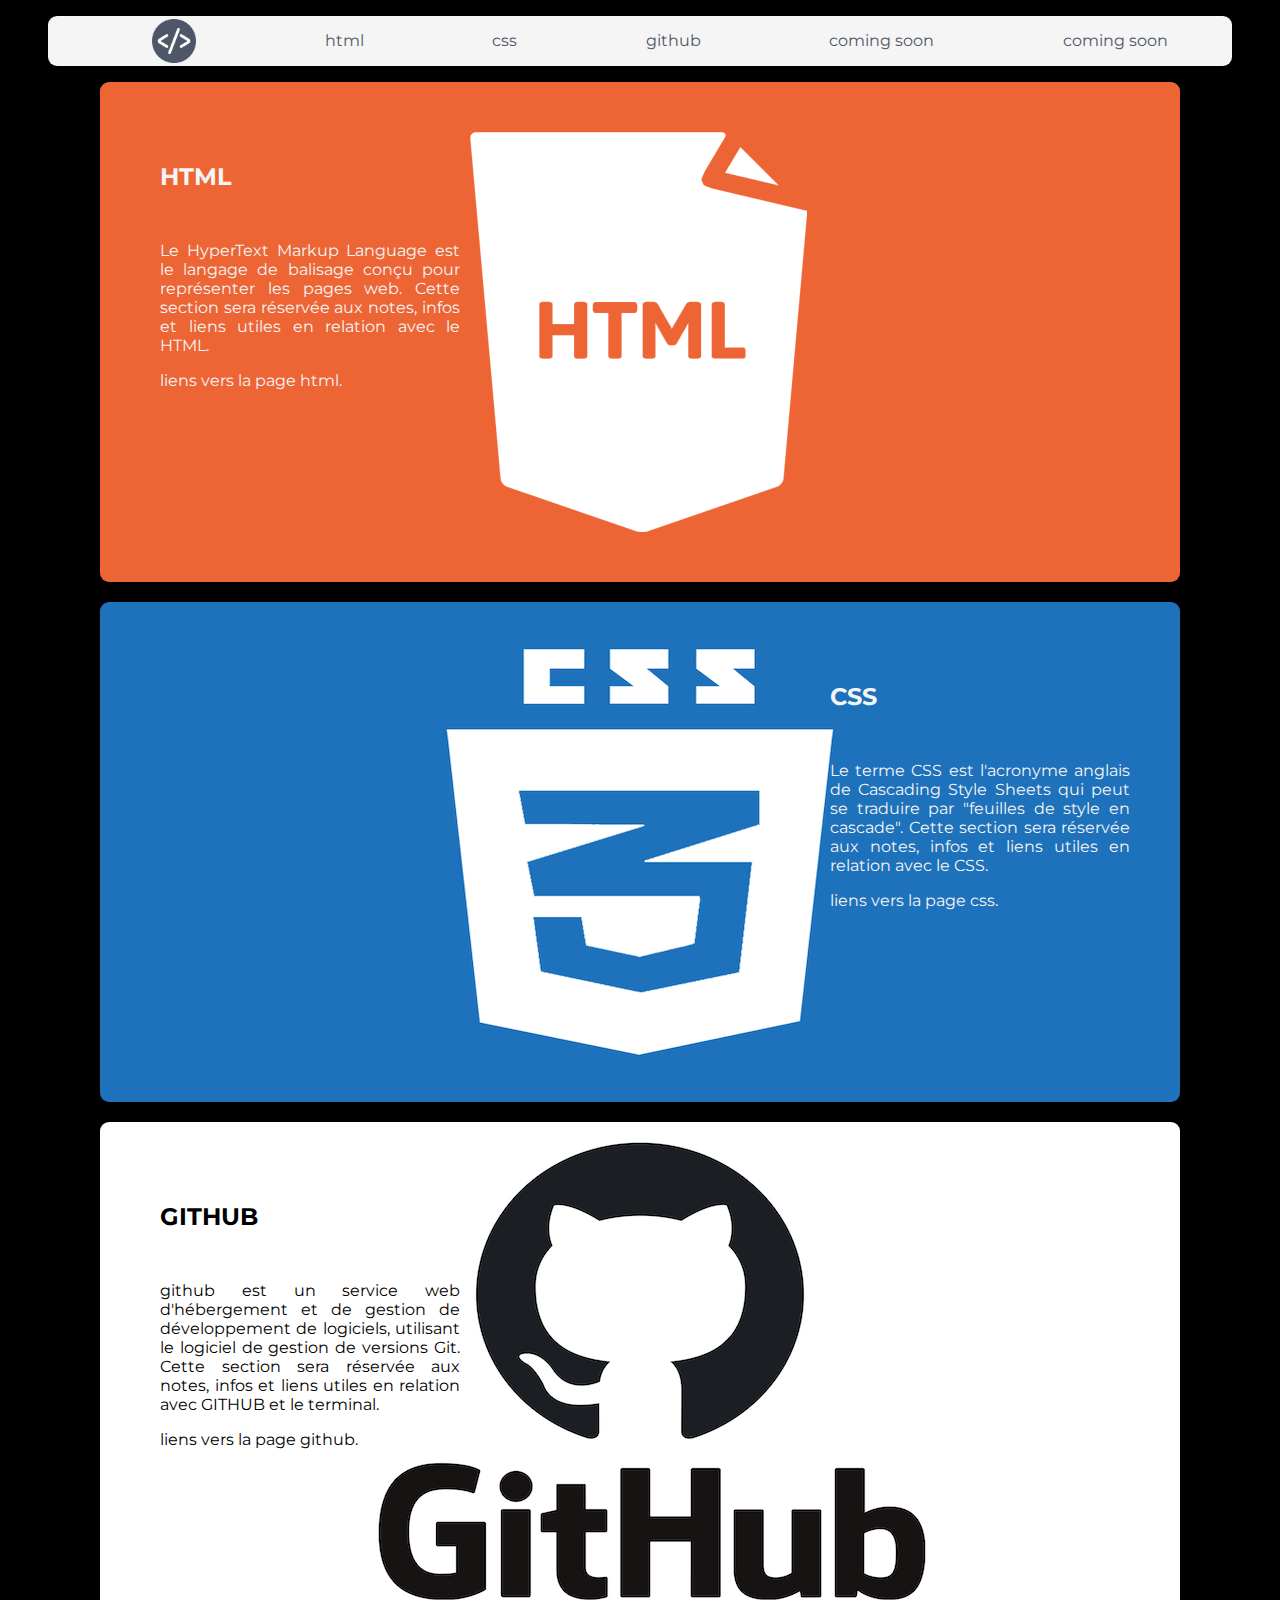
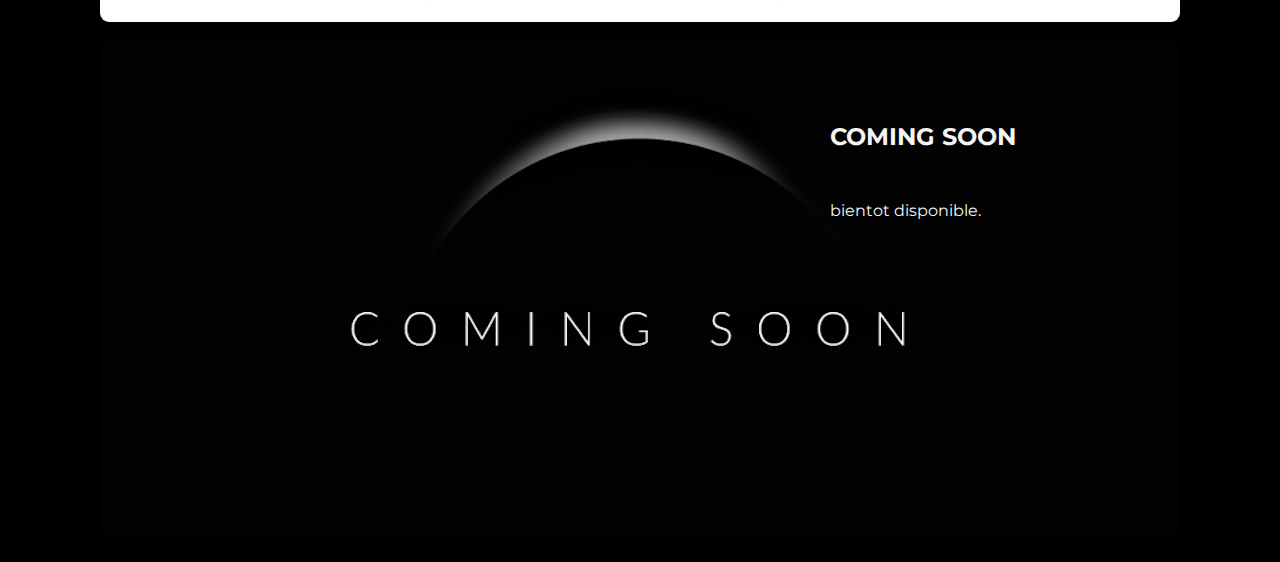
<file: index.html>
<!DOCTYPE html>
<html>
    <head>
        <meta charset="UTF-8" />
        <link type="text/css" rel="stylesheet" href="style.css" />
        <link href="https://fonts.googleapis.com/css?family=Montserrat&display=swap" rel="stylesheet" />
        <title>Momento julien</title>
    </head>
    <body>
        <ul id="navMenu">
            <li class="logoMenu"><img src="imagesMomento/logoMenu.png" alt="nav menu logo" /></li>
            <li class="aNav"><a href="#htmlDesc" title="liens vers html">html</a></li>
            <li class="aNav"><a href="#cssDesc" title="liens vers css">css</a></li>
            <li class="aNav"><a href="#gitDesc" title="liens vers github">github</a></li>
            <li class="aNav"><a href="#comingDesc" title="liens vers ?">coming soon</a></li>
            <li class="aNav"><a href="#comingDesc" title="liens vers ?">coming soon</a></li>
        </ul>
        <div class="infoPart" style="background-image: url(imagesMomento/html.png);">
            <div id="htmlPart">
                <div id="htmlDesc">
                    <h2>html</h2>
                    <p>Le HyperText Markup Language est le langage de balisage conçu pour représenter les pages web. Cette section sera réservée aux notes, infos et liens utiles en relation avec le HTML.</p>
                    <a title="liens vers htmlPage" href="htmlPage.html" target="_blank">liens vers la page html.</a>
                </div>
            </div>
        </div>
        <div class="infoPart" style="background-image: url(imagesMomento/css.png);">
            <div id="cssPart">
                <div id="cssDesc">
                    <h2>css</h2>
                    <p>Le terme CSS est l'acronyme anglais de Cascading Style Sheets qui peut se traduire par "feuilles de style en cascade". Cette section sera réservée aux notes, infos et liens utiles en relation avec le CSS.</p>
                    <a title="liens vers cssPage" href="cssPage.html" target="_blank">liens vers la page css.</a>
                </div>
            </div>
        </div>
        <div class="infoPart" style="background-image: url(imagesMomento/github-logo.png);">
            <div id="gitPart">
                <div id="gitDesc">
                    <h2>github</h2>
                    <p>github est un service web d'hébergement et de gestion de développement de logiciels, utilisant le logiciel de gestion de versions Git. Cette section sera réservée aux notes, infos et liens utiles en relation avec GITHUB et le terminal.</p>
                    <a title="liens vers gitPage" href="gitPage.html" target="_blank">liens vers la page github.</a>
                </div>
            </div>
        </div>
        <div class="infoPart" style="background-image: url(imagesMomento/coming-soon.png);">
            <div id="comingPart">
                <div id="comingDesc">
                    <h2>coming soon</h2>
                    <p>bientot disponible.</p>
                    <a title="liens vers ?" href="#" target="_blank"></a>
                </div>
            </div>
        </div>
    </body>
</html>
</file>
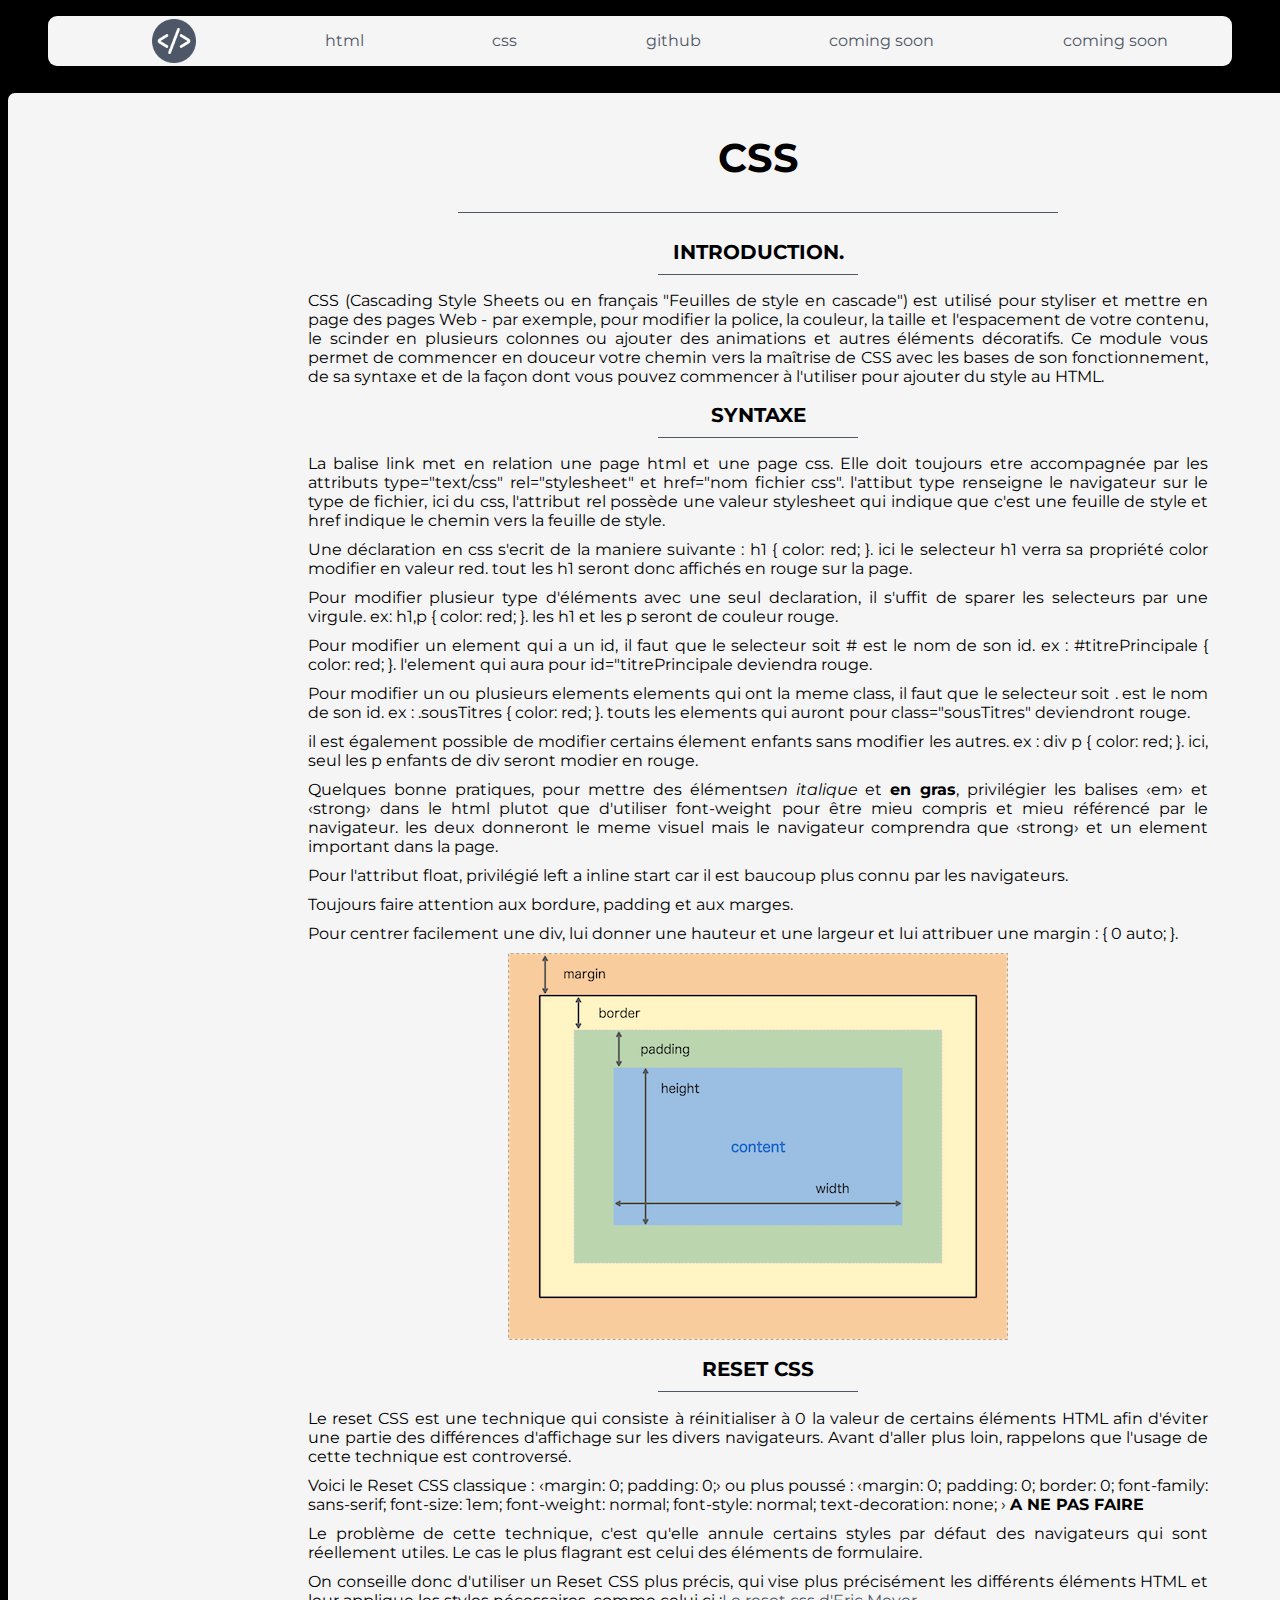
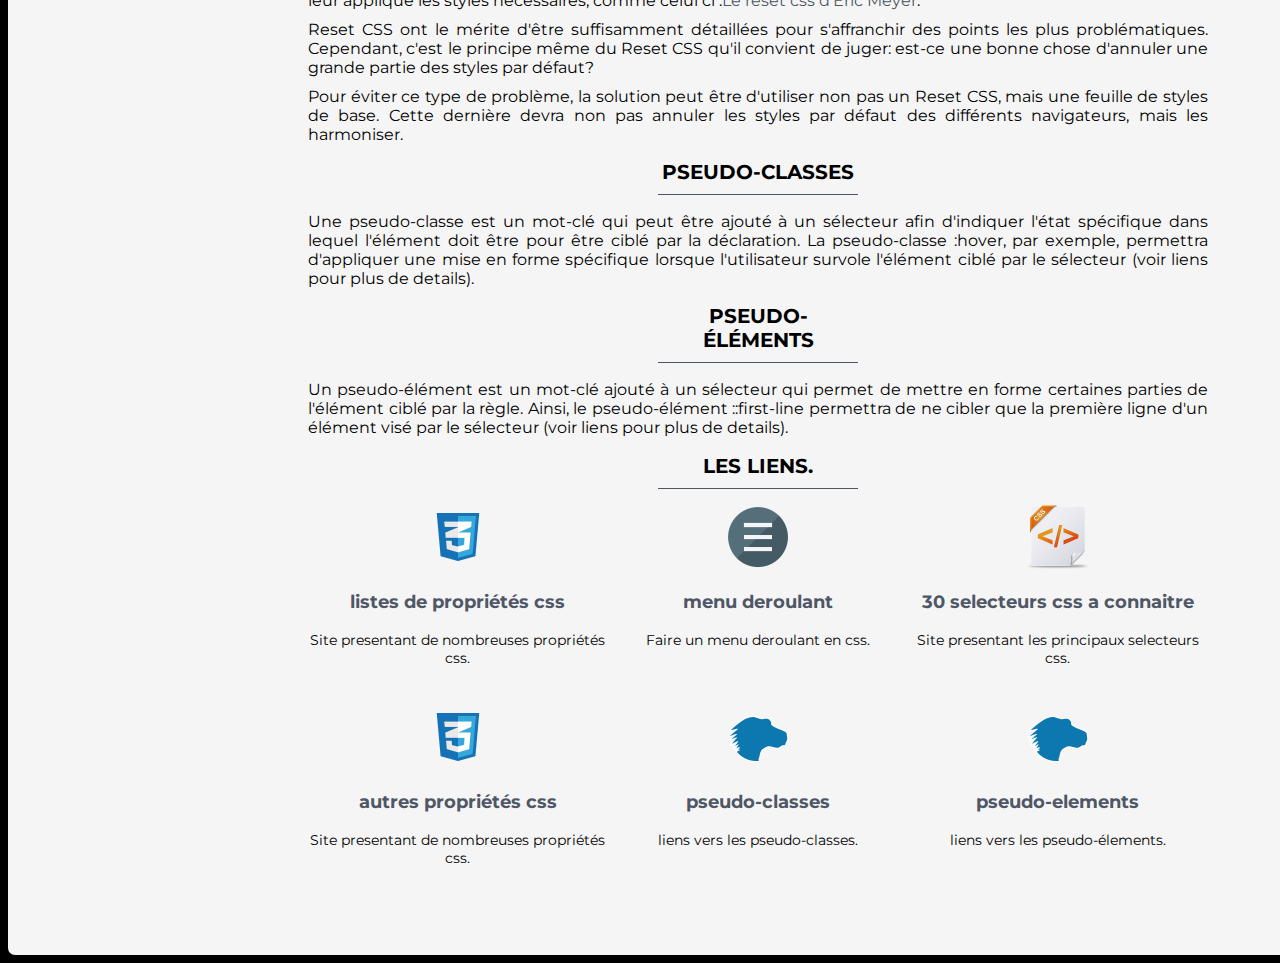
<file: cssPage.html>
<!DOCTYPE html>
<html>
    <head>
        <meta charset="UTF-8" />
        <link type="text/css" rel="stylesheet" href="style.css" />
        <link href="https://fonts.googleapis.com/css?family=Montserrat&display=swap" rel="stylesheet" />
        <title>Momento julien css</title>
    </head>
    <body>
        <ul id="navMenu">
            <li class="logoMenu"><img src="imagesMomento/logoMenu.png" alt="nav menu logo" /></li>
            <li class="aNav"><a href="htmlPage.html" title="liens vers html">html</a></li>
            <li class="aNav"><a href="#" title="liens vers css">css</a></li>
            <li class="aNav"><a href="gitPage.html" title="liens vers github">github</a></li>
            <li class="aNav"><a href="#" title="liens vers ?">coming soon</a></li>
            <li class="aNav"><a href="#" title="liens vers ?">coming soon</a></li>
        </ul>
        <section class="commonSection">
            <h1>css</h1>
            <div id="commonNotes">
                <h2>Introduction.</h2>
                <p>CSS (Cascading Style Sheets ou en français "Feuilles de style en cascade") est utilisé pour styliser et mettre en page des pages Web - par exemple, pour modifier la police, la couleur, la taille et l'espacement de votre contenu, le scinder en plusieurs colonnes ou ajouter des animations et autres éléments décoratifs. Ce module vous permet de commencer en douceur votre chemin vers la maîtrise de CSS avec les bases de son fonctionnement, de sa syntaxe et de la façon dont vous pouvez commencer à l'utiliser pour ajouter du style au HTML.</p>
                <h2>syntaxe</h2>
                <p>La balise link met en relation une page html et une page css. Elle doit toujours etre accompagnée par les attributs type="text/css" rel="stylesheet" et href="nom fichier css". l'attibut type renseigne le navigateur sur le type de fichier, ici du css, l'attribut  rel possède une valeur stylesheet qui indique que c'est une feuille de style et href indique le chemin vers la feuille de style.</p>
                <p>Une déclaration en css s'ecrit de la maniere suivante : h1 &#123; color: red; &#125;. ici le selecteur h1 verra sa propriété color modifier en valeur red. tout les h1 seront donc affichés en rouge sur la page.</p>
                <p>Pour modifier plusieur type d'éléments avec une seul declaration, il s'uffit de sparer les selecteurs par une virgule. ex: h1,p &#123; color: red; &#125;. les h1 et les p seront de couleur rouge.</p>
                <p>Pour modifier un element qui a un id, il faut que le selecteur soit # est le nom de son id. ex : #titrePrincipale &#123; color: red; &#125;. l'element qui aura pour id="titrePrincipale deviendra rouge.</p>
                <p>Pour modifier un ou plusieurs elements elements qui ont la meme class, il faut que le selecteur soit . est le nom de son id. ex : .sousTitres &#123; color: red; &#125;. touts les elements qui auront pour class="sousTitres" deviendront rouge.</p>
                <p>il est également possible de modifier certains élement enfants sans modifier les autres. ex : div p &#123; color: red; &#125;. ici, seul les p enfants de div seront modier en rouge.</p>
                <p>Quelques bonne pratiques, pour mettre des éléments<em>en italique</em> et <strong>en gras</strong>, privilégier les balises &lsaquo;em&rsaquo; et &lsaquo;strong&rsaquo; dans le html plutot que d'utiliser font-weight pour être mieu compris et mieu référencé par le navigateur. les deux donneront le meme visuel mais le navigateur comprendra que &lsaquo;strong&rsaquo; et un element important dans la page.</p>
                <p>Pour l'attribut float, privilégié left a inline start car il est baucoup plus connu par les navigateurs.</p>
                <p>Toujours faire attention aux bordure, padding et aux marges.</p>
                <p>Pour centrer facilement une div, lui donner une hauteur et une largeur et lui attribuer une margin : &#123; 0 auto; &#125;.</p>
                <div id="schemaMarges"><img src="imagesMomento/margin.png" alt="schema marges" /></div>
                <h2>reset css</h2>
                <p>Le reset CSS est une technique qui consiste à réinitialiser à 0 la valeur de certains éléments HTML afin d'éviter une partie des différences d'affichage sur les divers navigateurs. Avant d'aller plus loin, rappelons que l'usage de cette technique est controversé.</p>
                <p>Voici le Reset CSS classique : &lsaquo;margin: 0; padding: 0;&rsaquo; ou plus poussé : &lsaquo;margin: 0; padding: 0; border: 0; font-family: sans-serif; font-size: 1em; font-weight: normal; font-style: normal; text-decoration: none; &rsaquo; <strong>A NE PAS FAIRE</strong></p>
                <p>Le problème de cette technique, c'est qu'elle annule certains styles par défaut des navigateurs qui sont réellement utiles. Le cas le plus flagrant est celui des éléments de formulaire.</p>
                <p>On conseille donc d'utiliser un Reset CSS plus précis, qui vise plus précisément les différents éléments HTML et leur applique les styles nécessaires, comme celui ci :<a title="reset css" href="https://meyerweb.com/eric/tools/css/reset/">Le reset css d'Eric Meyer</a>.</p>
                <p>Reset CSS ont le mérite d'être suffisamment détaillées pour s'affranchir des points les plus problématiques. Cependant, c'est le principe même du Reset CSS qu'il convient de juger: est-ce une bonne chose d'annuler une grande partie des styles par défaut?</p>
                <p>Pour éviter ce type de problème, la solution peut être d'utiliser non pas un Reset CSS, mais une feuille de styles de base. Cette dernière devra non pas annuler les styles par défaut des différents navigateurs, mais les harmoniser.</p>
                <h2>Pseudo-classes</h2>
                <p>Une pseudo-classe est un mot-clé qui peut être ajouté à un sélecteur afin d'indiquer l'état spécifique dans lequel l'élément doit être pour être ciblé par la déclaration. La pseudo-classe :hover, par exemple, permettra d'appliquer une mise en forme spécifique lorsque l'utilisateur survole l'élément ciblé par le sélecteur (voir liens pour plus de details).</p>
                <h2>Pseudo-éléments</h2>
                <p>Un pseudo-élément est un mot-clé ajouté à un sélecteur qui permet de mettre en forme certaines parties de l'élément ciblé par la règle. Ainsi, le pseudo-élément ::first-line permettra de ne cibler que la première ligne d'un élément visé par le sélecteur (voir liens pour plus de details).</p>
            </div>
            <div id="commonLinks">
                <h2>Les liens.</h2>
                <div class="linksContent">
                    <div class="linkDesign">
                        <img alt="mdn logo" src="imagesMomento/cssLogo.png" />
                        <h3><a title="propriétés css" href="http://ekladata.com/rC0hTiexT3ZlL64k-VKYLKn3-G4/Memento-des-proprietes-CSS.pdf" target="_blank">listes de propriétés css</a></h3>
                        <p>Site presentant de nombreuses propriétés css.</p>
                    </div>
                    <div class="linkDesign">
                        <img alt="cara logo" src="imagesMomento/menuDeroulant.png" />
                        <h3><a title="menu deroulant css" href="https://www.synbioz.com/blog/tech/menu-accordeon-css" target="_blank">menu deroulant</a></h3>
                        <p>Faire un menu deroulant en css.</p>
                    </div>
                    <div class="linkDesign">
                        <img alt="openc logo" src="imagesMomento/selecteurs.png" />
                        <h3><a title="30 selecteurs" href="https://code.tutsplus.com/fr/tutorials/the-30-css-selectors-you-must-memorize--net-16048" target="_blank">30 selecteurs css a connaitre</a></h3>
                        <p>Site presentant les principaux selecteurs css.</p>
                    </div>
                    <div class="linkDesign">
                        <img alt="cara logo" src="imagesMomento/cssLogo.png" />
                        <h3><a title="autres propriétés css" href="http://www.efap-etudiants.org/proprietes-css/" target="_blank">autres propriétés css</a></h3>
                        <p>Site presentant de nombreuses propriétés css.</p>
                    </div>
                    <div class="linkDesign">
                        <img alt="mdn logo" src="imagesMomento/mdn.png" />
                        <h3><a title="pseudo classes" href="https://developer.mozilla.org/fr/docs/Web/CSS/Pseudo-classes" target="_blank">pseudo-classes</a></h3>
                        <p>liens vers les pseudo-classes.</p>
                    </div>
                    <div class="linkDesign">
                        <img alt="mdn logo" src="imagesMomento/mdn.png" />
                        <h3><a title="pseudo elements" href=https://developer.mozilla.org/fr/docs/Web/CSS/Pseudo-%C3%A9l%C3%A9ments target="_blank">pseudo-elements</a></h3>
                        <p>liens vers les pseudo-élements.</p>
                    </div>
                </div>
            </div>
        </section>

    </body>
</html>
</file>
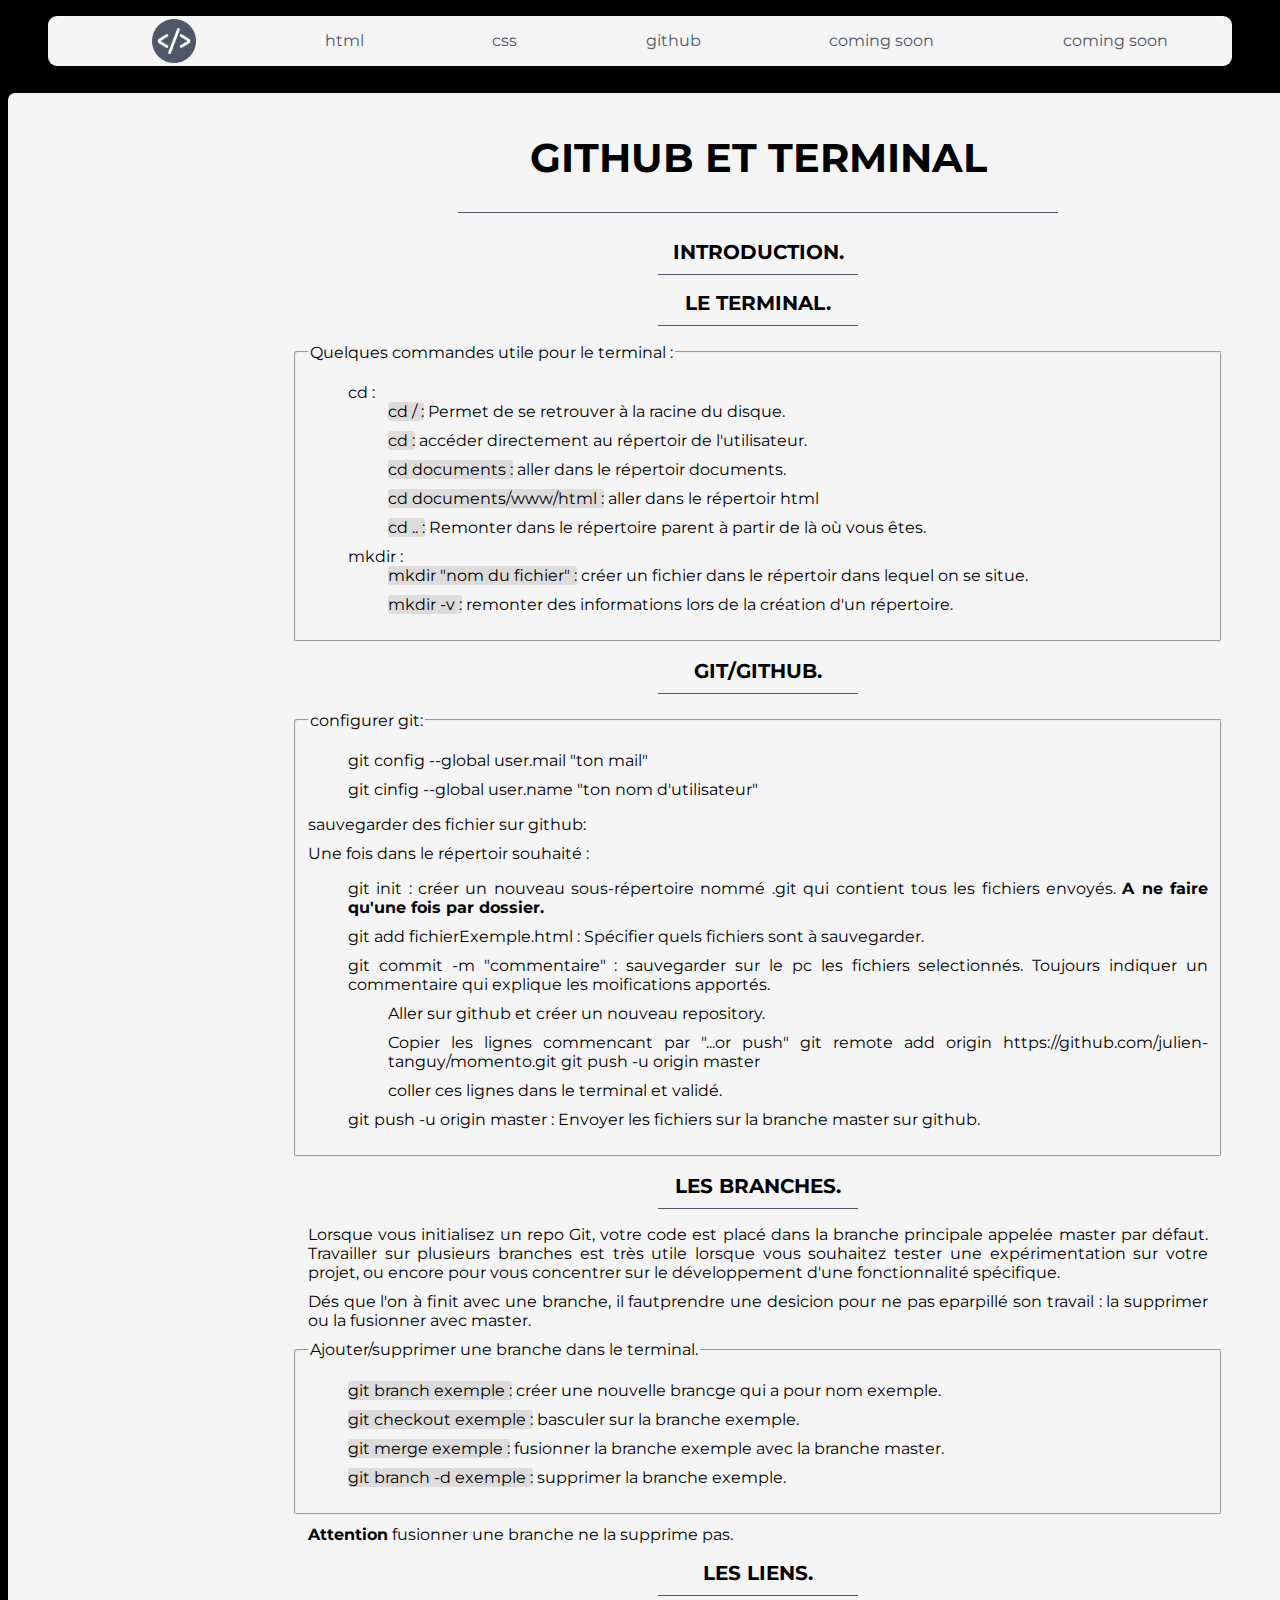
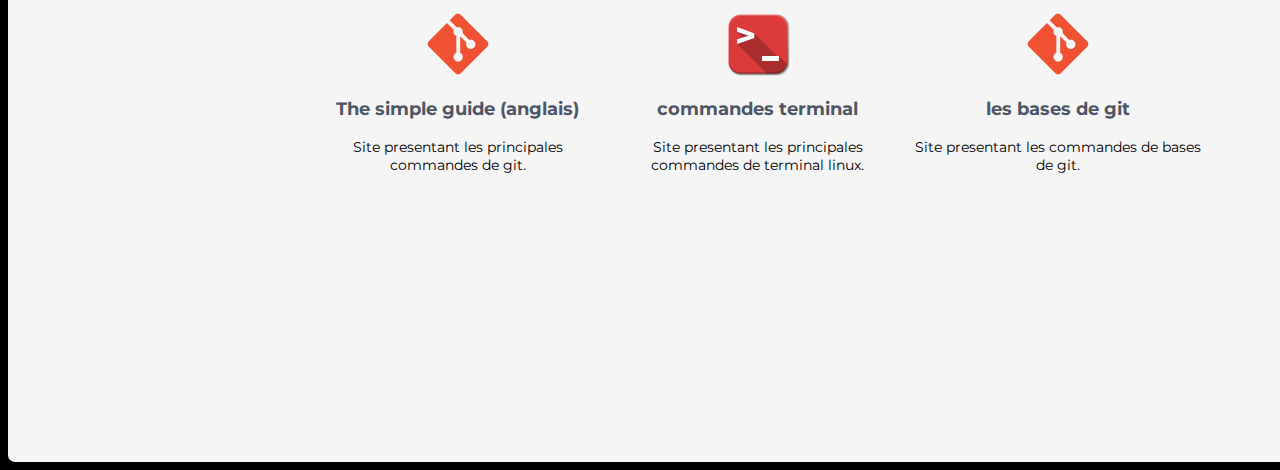
<file: gitPage.html>
<!DOCTYPE html>
<html>
    <head>
        <meta charset="UTF-8" />
        <link type="text/css" rel="stylesheet" href="style.css" />
        <link href="https://fonts.googleapis.com/css?family=Montserrat&display=swap" rel="stylesheet" />
        <title>Momento julien git</title>
    </head>
    <body>
        <ul id="navMenu">
            <li class="logoMenu"><img src="imagesMomento/logoMenu.png" alt="nav menu logo" /></li>
            <li class="aNav"><a href="htmlPage.html" title="liens vers html">html</a></li>
            <li class="aNav"><a href="cssPage.html" title="liens vers css">css</a></li>
            <li class="aNav"><a href="#" title="liens vers github">github</a></li>
            <li class="aNav"><a href="#" title="liens vers ?">coming soon</a></li>
            <li class="aNav"><a href="#" title="liens vers ?">coming soon</a></li>
        </ul>
        <section class="commonSection">
            <h1>github et terminal</h1>
            <div id="commonNotes">
                <h2>Introduction.</h2>
                <h2>Le terminal.</h2>
                <fieldset>
                    <legend>Quelques commandes utile pour le terminal :</legend>
                    <ul>
                        <li>cd :
                            <ol>
                                <li><span class="grey">cd / :</span> Permet de se retrouver à la racine du disque.</li>
                                <li><span class="grey">cd :</span> accéder directement au répertoir de l'utilisateur.</li>
                                <li><span class="grey">cd documents :</span> aller dans le répertoir documents.</li>
                                <li><span class="grey">cd documents/www/html :</span> aller dans le répertoir html</li>
                                <li><span class="grey">cd .. :</span> Remonter dans le répertoire parent à partir de là où vous êtes.</li>
                            </ol>
                        </li>
                        <li>mkdir :
                            <ol>
                                <li><span class="grey">mkdir "nom du fichier" :</span> créer un fichier dans le répertoir dans lequel on se situe.</li>
                                <li><span class="grey">mkdir -v :</span> remonter des informations lors de la création d'un répertoire.</li>
                            </ol>
                        </li>
                    </ul>
                </fieldset>
                <h2>Git/github.</h2>
                <fieldset>
                    <legend>configurer git:</legend>
                        <ul>
                            <li>git config --global user.mail "ton mail"</li>
                            <li>git cinfig --global user.name "ton nom d'utilisateur"</li>
                        </ul>
                    </p>
                    <p>sauvegarder des fichier sur github:</p>
                    <p>Une fois dans le répertoir souhaité :
                        <ul>
                            <li>git init : créer un nouveau sous-répertoire nommé .git qui contient tous les fichiers envoyés. <strong>A ne faire qu'une fois par dossier. </strong></li>
                            <li>git add fichierExemple.html : Spécifier quels fichiers sont à sauvegarder.</li>
                            <li>git commit -m "commentaire" : sauvegarder sur le pc les fichiers selectionnés. Toujours indiquer un commentaire qui explique les moifications apportés.</li>
                            <li>
                                <ol>
                                    <li>Aller sur github et créer un nouveau repository.</li>
                                    <li> Copier les lignes commencant par "...or push" git remote add origin https://github.com/julien-tanguy/momento.git
                                        git push -u origin master</li>
                                    <li>coller ces lignes dans le terminal et validé.</li>
                                </ol>
                            </li>
                            <li>git push -u origin master : Envoyer les fichiers sur la branche master sur github.</li>
                        </ul>
                </fieldset>
                <h2>Les branches.</h2>
                <p>Lorsque vous initialisez un repo Git, votre code est placé dans la branche principale appelée master par défaut. Travailler sur plusieurs branches est très utile lorsque vous souhaitez tester une expérimentation sur votre projet, ou encore pour vous concentrer sur le développement d'une fonctionnalité spécifique.</p>
                <p>Dés que l'on à finit avec une branche, il fautprendre une desicion pour ne pas eparpillé son travail : la supprimer ou la fusionner avec master.</p>
                <fieldset>
                    <legend>Ajouter/supprimer une branche dans le terminal.</legend>
                    <ul>
                        <li><span class="grey">git branch exemple :</span> créer une nouvelle brancge qui a pour nom exemple.</li>
                        <li><span class="grey">git checkout exemple :</span> basculer sur la branche exemple.</li>
                        <li><span class="grey">git merge exemple :</span> fusionner la branche exemple avec la branche master.</li>
                        <li><span class="grey">git branch -d exemple :</span> supprimer la branche exemple.</li>
                    </ul>
                </fieldset>
                <p><strong>Attention</strong> fusionner une branche ne la supprime pas.</p>
            </div>
            <div id="commonLinks">
                <h2>Les liens.</h2>
                <div class="linksContent">
                    <div class="linkDesign">
                        <img alt="mdn logo" src="imagesMomento/GitLogo.png" />
                        <h3><a title="the simple guide" href="http://rogerdudler.github.io/git-guide/index.html" target="_blank">The simple guide (anglais)</a></h3>
                        <p>Site presentant les principales commandes de git.</p>
                    </div>
                    <div class="linkDesign">
                        <img alt="openc logo" src="imagesMomento/terminal.png" />
                        <h3><a title="commandes linux" href="https://juliend.github.io/linux-cheatsheet/" target="_blank">commandes terminal</a></h3>
                        <p>Site presentant les principales commandes de terminal linux.</p>
                    </div>
                    <div class="linkDesign">
                        <img alt="cara logo" src="imagesMomento/GitLogo.png" />
                        <h3><a title="les bases de git" href="https://git.goffinet.org/02-les-bases-de-git.html" target="_blank">les bases de git</a></h3>
                        <p>Site presentant les commandes de bases de git.</p>
                    </div>
                </div>
            </div>
        </section>
    </body>
</html>
</file>
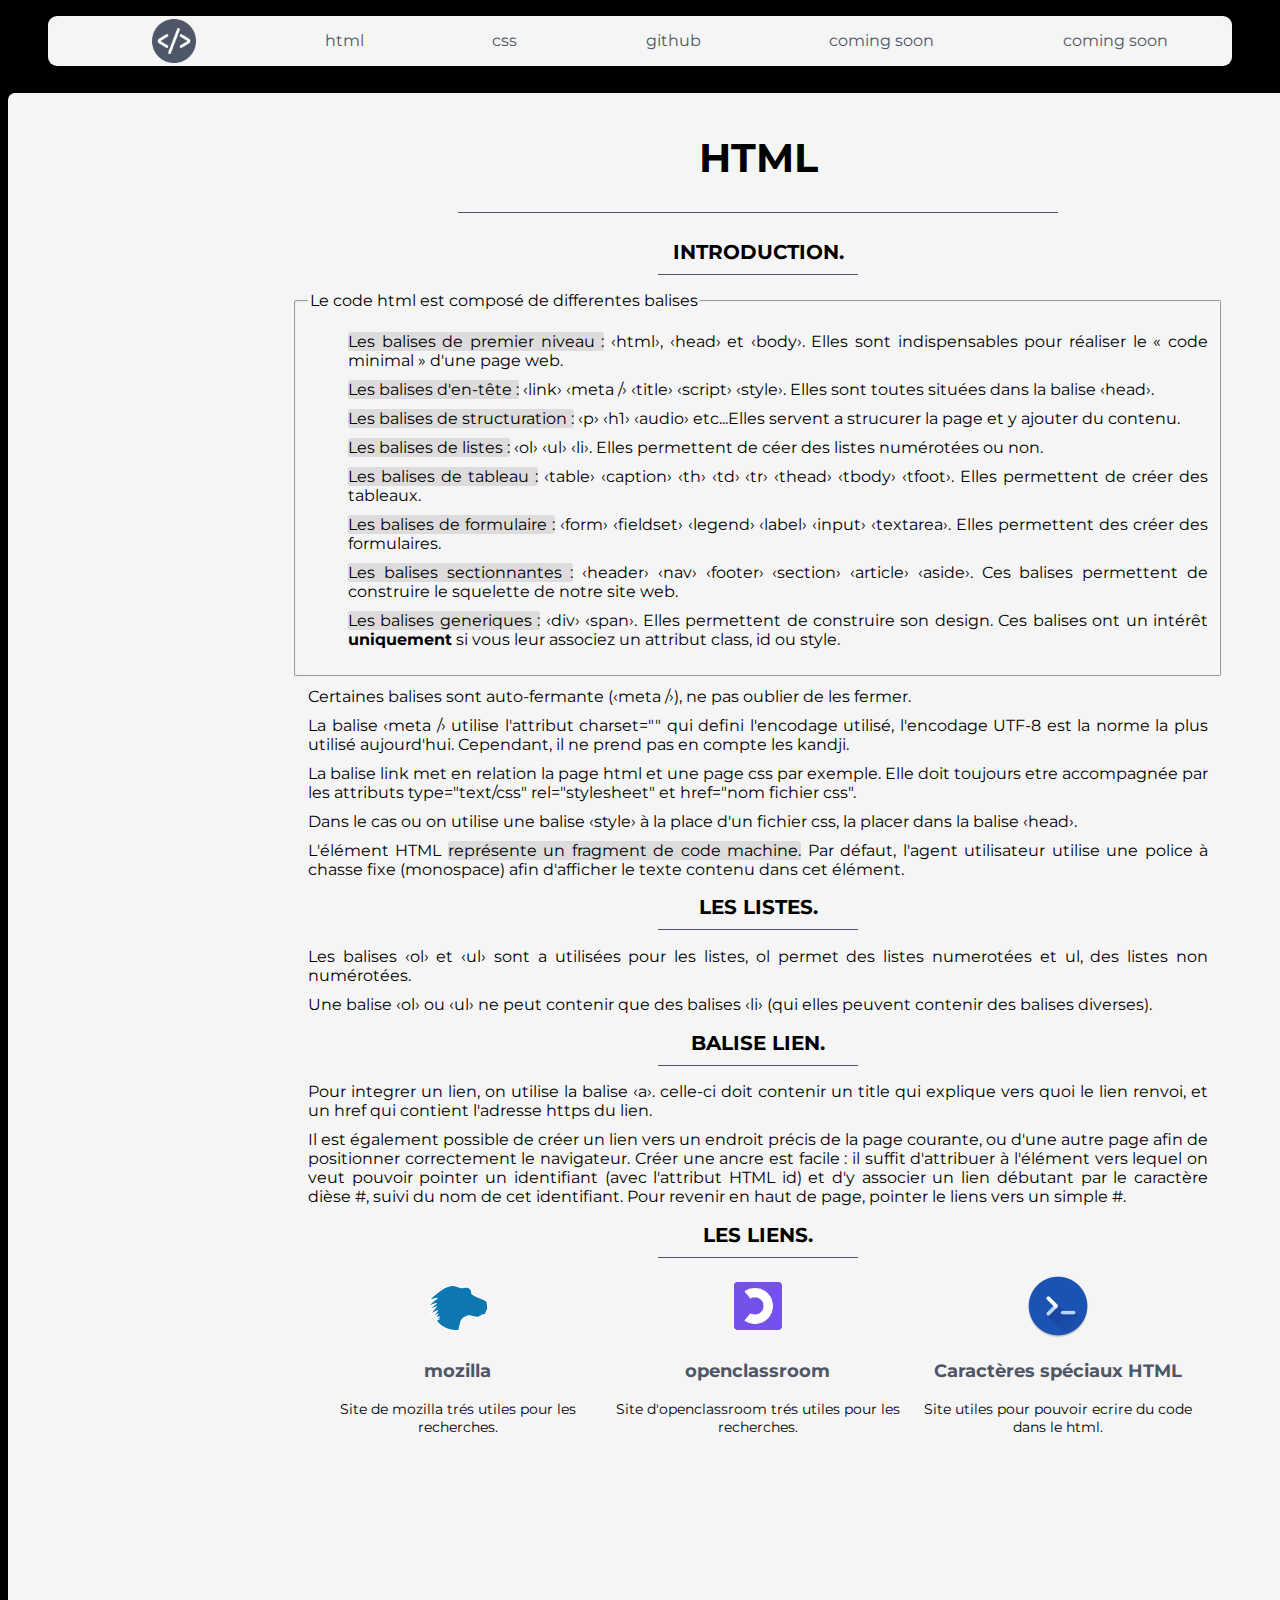
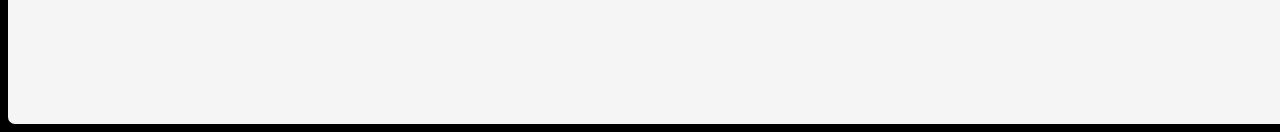
<file: htmlPage.html>
<!DOCTYPE html>
<html>
    <head>
        <meta charset="UTF-8" />
        <link type="text/css" rel="stylesheet" href="style.css" />
        <link href="https://fonts.googleapis.com/css?family=Montserrat&display=swap" rel="stylesheet" />
        <title>Momento julien html</title>
    </head>
    <body>
        <ul id="navMenu">
            <li class="logoMenu"><img src="imagesMomento/logoMenu.png" alt="nav menu logo"></li>
            <li class="aNav"><a href="#" title="liens vers html">html</a></li>
            <li class="aNav"><a href="cssPage.html" title="liens vers css">css</a></li>
            <li class="aNav"><a href="gitPage.html" title="liens vers github">github</a></li>
            <li class="aNav"><a href="#" title="liens vers ?">coming soon</a></li>
            <li class="aNav"><a href="#" title="liens vers ?">coming soon</a></li>
        </ul>
        <section class="commonSection">
            <h1>html</h1>
            <div id="commonNotes">
                <h2>Introduction.</h2>
                    <fieldset class="lsit">
                        <legend>Le code html est composé de differentes balises</legend>
                        <ul>
                            <li><span class="grey">Les balises de premier niveau :</span> &lsaquo;html&rsaquo;, &lsaquo;head&rsaquo; et &lsaquo;body&rsaquo;. Elles sont indispensables pour réaliser le « code minimal » d'une page web.</li>
                            <li><span class="grey">Les balises d'en-tête :</span>  &lsaquo;link&rsaquo; &lsaquo;meta /&rsaquo; &lsaquo;title&rsaquo; &lsaquo;script&rsaquo; &lsaquo;style&rsaquo;. Elles sont toutes situées dans la balise &lsaquo;head&rsaquo;.</li>
                            <li><span class="grey">Les balises de structuration :</span>  &lsaquo;p&rsaquo; &lsaquo;h1&rsaquo; &lsaquo;audio&rsaquo; etc...Elles servent a strucurer la page et y ajouter du contenu.</li>
                            <li><span class="grey">Les balises de listes :</span>  &lsaquo;ol&rsaquo; &lsaquo;ul&rsaquo; &lsaquo;li&rsaquo;. Elles permettent de céer des listes numérotées ou non.</li>
                            <li><span class="grey">Les balises de tableau :</span>  &lsaquo;table&rsaquo; &lsaquo;caption&rsaquo; &lsaquo;th&rsaquo; &lsaquo;td&rsaquo; &lsaquo;tr&rsaquo; &lsaquo;thead&rsaquo; &lsaquo;tbody&rsaquo; &lsaquo;tfoot&rsaquo;. Elles permettent de créer des tableaux.</li>
                            <li><span class="grey">Les balises de formulaire :</span>  &lsaquo;form&rsaquo; &lsaquo;fieldset&rsaquo; &lsaquo;legend&rsaquo; &lsaquo;label&rsaquo; &lsaquo;input&rsaquo; &lsaquo;textarea&rsaquo;. Elles permettent des créer des formulaires.</li>
                            <li><span class="grey">Les balises sectionnantes :</span>  &lsaquo;header&rsaquo; &lsaquo;nav&rsaquo; &lsaquo;footer&rsaquo; &lsaquo;section&rsaquo; &lsaquo;article&rsaquo; &lsaquo;aside&rsaquo;. Ces balises permettent de construire le squelette de notre site web.</li>
                            <li><span class="grey">Les balises generiques :</span> &lsaquo;div&rsaquo; &lsaquo;span&rsaquo;. Elles permettent de construire son design. Ces balises ont un intérêt <strong>uniquement</strong> si vous leur associez un attribut class, id ou style.</li>
                        </ul>
                    </fieldset>   
                </p>
                <p>Certaines balises sont auto-fermante (&lsaquo;meta /&rsaquo;), ne pas oublier de les fermer.</p>
                <p>La balise &lsaquo;meta /&rsaquo; utilise l'attribut charset="" qui defini l'encodage utilisé, l'encodage UTF-8 est la norme la plus utilisé aujourd'hui. Cependant, il ne prend pas en compte les kandji.</p>
                <p>La balise link met en relation la page html et une page css par exemple. Elle doit toujours etre accompagnée par les attributs type="text/css" rel="stylesheet" et href="nom fichier css".</p>
                <p>Dans le cas ou on utilise une balise &lsaquo;style&rsaquo; à la place d'un fichier css, la placer dans la balise &lsaquo;head&rsaquo;.</p>
                <p>L'élément HTML <code style="background-color: #dddbdb;border-radius: 3px;">représente un fragment de code machine.</code> Par défaut, l'agent utilisateur utilise une police à chasse fixe (monospace) afin d'afficher le texte contenu dans cet élément.</p>
                <h2>les listes.</h2>
                <p>Les balises &lsaquo;ol&rsaquo; et &lsaquo;ul&rsaquo; sont a utilisées pour les listes, ol permet des listes numerotées et ul, des listes non numérotées.</p>
                <p>Une balise &lsaquo;ol&rsaquo; ou &lsaquo;ul&rsaquo; ne peut contenir que des balises &lsaquo;li&rsaquo; (qui elles peuvent contenir des balises diverses). </p>
                <h2>balise lien.</h2>
                <p>Pour integrer un lien, on utilise la balise &lsaquo;a&rsaquo;. celle-ci doit contenir un title qui explique vers quoi le lien renvoi, et un href qui contient l'adresse https du lien.</p>
                <p> Il est également possible de créer un lien vers un endroit précis de la page courante, ou d'une autre page afin de positionner correctement le navigateur. Créer une ancre est facile : il suffit d'attribuer à l'élément vers lequel on veut pouvoir pointer un identifiant (avec l'attribut HTML id) et d'y associer un lien débutant par le caractère dièse #, suivi du nom de cet identifiant. Pour revenir en haut de page, pointer le liens vers un simple #.</p>
            </div>
            <div id="commonLinks">
                <h2>Les liens.</h2>
                    <div class="linksContent">
                        <div class="linkDesign">
                            <img alt="mdn logo" src="imagesMomento/mdn.png" />
                            <h3><a title="mozilla" href="https://developer.mozilla.org/fr/" target="_blank">mozilla</a></h3>
                            <p>Site de mozilla trés utiles pour les recherches.</p>
                        </div>
                        <div class="linkDesign">
                            <img alt="openc logo" src="imagesMomento/open.png" />
                            <h3><a title="balises openclassroom" href="https://openclassrooms.com/fr/courses/1603881-apprenez-a-creer-votre-site-web-avec-html5-et-css3/1608357-memento-des-balises-html" target="_blank">openclassroom</a></h3>
                            <p>Site d'openclassroom trés utiles pour les recherches.</p>
                        </div>
                        <div class="linkDesign">
                            <img alt="cara logo" src="imagesMomento/caraCode.png" />
                            <h3><a title="cara spéciaux" href=https://alexandre.alapetite.fr/doc-alex/alx_special.html target="_blank">Caractères spéciaux HTML</a></h3>
                            <p>Site utiles pour pouvoir ecrire du code dans le html.</p>
                        </div>
                    </div>
            </div>
        </section>

    </body>
</html>
</file>
<file: style.css>
* {
    font-family: 'Montserrat', sans-serif;
}
body {
    background-color: black;
}
#navMenu {
    width: auto;
    height: 50px;
    display: flex;
    justify-content: space-around;
    margin-left: 40px;
    margin-right: 40px;
    background-color: whitesmoke;
    border-radius: 9px;
}
#navMenu li {
    list-style: none;
    display: inline-block;
}
a {
    text-decoration: none;
    color: #4F5766;
}
#navMenu img {
    width: 44px;
    height: 44px;
    padding-top: 3px;
}
.aNav {
    padding-top: 15px;
}
.infoPart {
    background-repeat: no-repeat;
    width: 1080px;
    height: 500px;
    margin: 0 auto;
    border-radius: 9px;
    margin-bottom: 20px;
}
#htmlDesc {
    color: whitesmoke;
    padding: 60px 0px 0px 60px;
}
#cssDesc, #comingDesc  {
    float: right;
    color: whitesmoke;
    padding: 60px 50px 0px 0px;
}
#gitDesc {
    color: black;
    padding: 60px 0px 0px 60px;
}
#htmlDesc, #cssDesc, #gitDesc, #comingDesc  {
    width: 300px;
    height: 200px;
}
#htmlDesc h2, #cssDesc h2, #gitDesc h2, #comingDesc h2  {
    text-transform: uppercase;
    margin-bottom: 50px;
}
#htmlDesc p, #cssDesc p, #gitDesc p, #comingDesc p {
    text-align: justify;
}
#htmlDesc a, #cssDesc a, #comingDesc a {
    color: whitesmoke;
}
#gitDesc a {
    color: black;
}
#htmlDesc a:hover, #cssDesc a:hover, #gitDesc a:hover, #comingDesc a:hover  {
    color: #4F5766;
}

 /*-----------------------------------------------------autresPages---------------------------*/
 .commonSection {
    background-color: whitesmoke;
    width: 1500px;
    margin: 0 auto;
    border-radius: 7px;
    padding-bottom: 50px;
 }
 #schemaMarges {
    max-width: 100%;
    width: 500px;
    height: 387px;
    margin: 0 auto 10px;
 }
 .commonSection h1 {
     margin-left:  auto;
     margin-right: auto;
     text-align: center;
     text-transform: uppercase;
     padding: 40px 0px 30px 0px;
     font-size: 40px;
     width: 600px;
     border-bottom: 1px solid #4F5766;
 }
 .commonSection h2 {
    text-transform: uppercase;
    border-bottom: 1px solid #4F5766;
    text-align: center;
    font-size: 20px;
    margin-left:  auto;
     margin-right: auto;
    width: 200px;
    padding-bottom: 10px;
}
#commonNotes, #commonLinks {
    margin-left: 60px;
    margin-right: 60px;
}
#commonNotes li {
    list-style: none;
    margin-bottom: 10px;
}
#commonNotes p, fieldset {
    text-align: justify;
    margin: 0 auto 10px;
    width: 900px;
}
.linksContent {
    margin: 0 auto;
    width: 900px;
    height: 400px;
}
.linkDesign {
    text-align: center;
    width: 33.33333%;
    height: 200px;
    float: left;
}
.linkDesign a:hover {
    color: #4fd1d6;
}
.linkDesign img {
    width: 64px;
    height: 64px;
}
h3 {
    text-align: center;
    font-size: 18px;
 }
 .linkDesign p {
    font-size: 14px;
 }
 fieldset {
     border-radius: 3px;
 }
 .grey{
    background-color: #dddbdb;
    border-radius: 3px;
 }
/*-----------------------------------------------------@media---------------------------*/
@media only screen and (max-width:800px) {
    .commonSection {
        height: auto;
        width: 540px;
 }
    #commonNotes p {
        width: 300px;
 }
    fieldset {
        width: 400px;
 }
    .commonSection h1 {
        width: 400px;
 }
    .infoPart {
        height: 250px;
        width: 540px;
        background-size: 540px 250px;
}
    #htmlDesc, #gitDesc {
        width: 150px;
        height: 100px;
        font-size: 11px;
            padding: 10px 0px 0px 30px;
}
    #cssDesc, #comingDesc {
        padding: 10px 23px 0px 0px;
        width: 150px;
        height: 100px;
        font-size: 11px;
}
    #htmlDesc h2, #cssDesc h2, #gitDesc h2, #comingDesc h2 {
     margin-bottom: 10px;
}
    .linksContent {
        width: 400px;
}
    .linkDesign p, .linkDesign h3 {
        font-size: 12px;
}
#commonNotes img {
    max-width: 100%;
}
}
</file>
